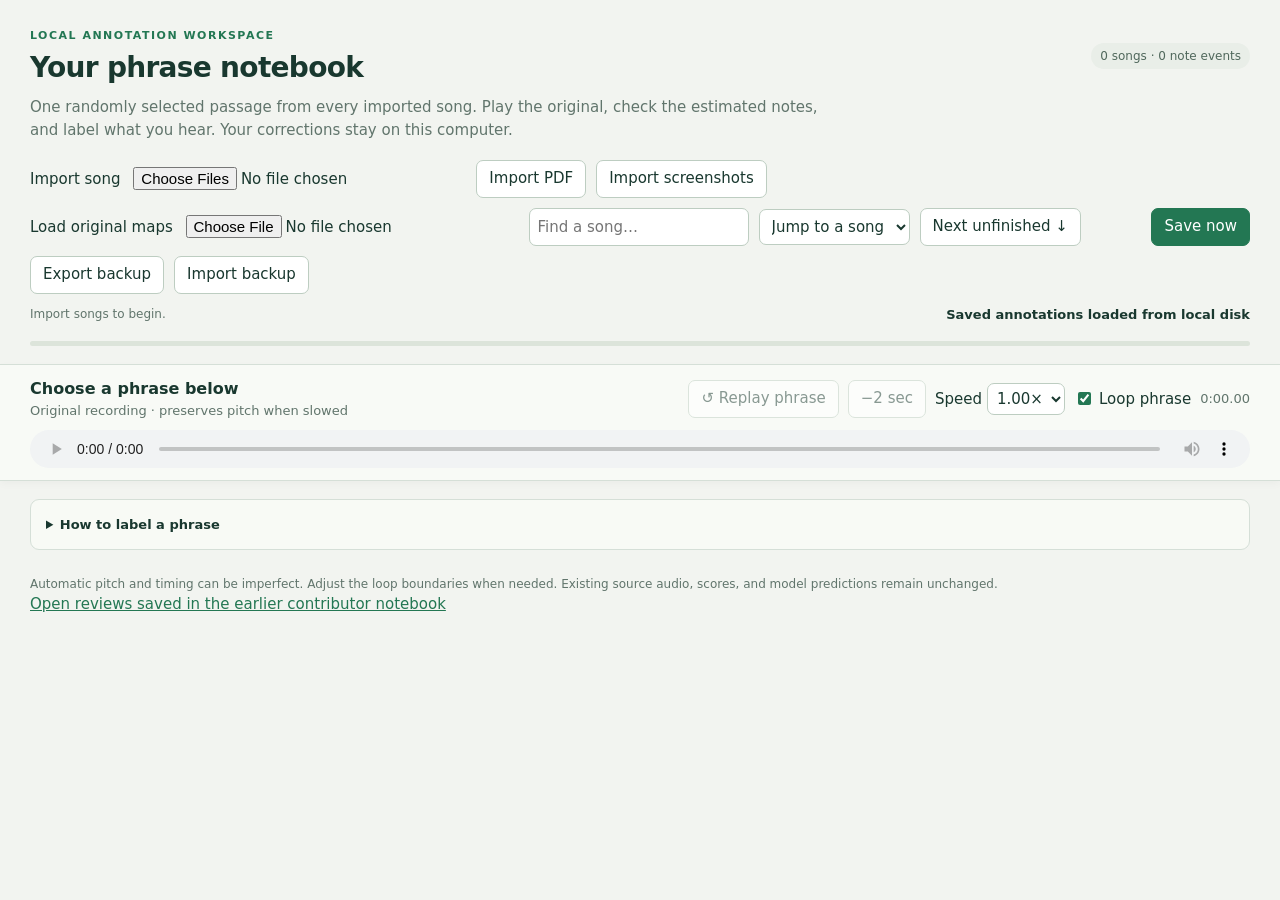
<file: index.html>
<!doctype html>
<html lang="en">
<head>
<meta charset="utf-8"><meta name="viewport" content="width=device-width, initial-scale=1">
<title>Phrase notebook · music annotation</title>
<style>
:root{color-scheme:light;--bg:#f2f4f0;--paper:#fff;--ink:#19382f;--muted:#61756c;--line:#d5dfd7;--green:#237753;--pale:#e5f0e7;--amber:#97610c;--soft:#fff3dc;--danger:#a33131;--shadow:0 6px 25px #18382b0b}
*{box-sizing:border-box}html{scroll-behavior:smooth;scroll-padding-top:230px}body{margin:0;background:var(--bg);color:var(--ink);font:15px/1.5 system-ui,-apple-system,"Segoe UI",sans-serif}button,input,select,textarea{font:inherit}button,select,input[type=number],input[type=search],input[type=text],textarea{border:1px solid #bdcdc1;border-radius:7px;background:white;color:var(--ink)}button{padding:8px 12px;cursor:pointer;line-height:1.3}button:hover{border-color:var(--green);background:#f0f6ef}button:focus-visible,a:focus-visible,input:focus-visible,select:focus-visible,textarea:focus-visible{outline:3px solid #8ab99b;outline-offset:2px}button:disabled{opacity:.5;cursor:default}button.primary{background:var(--green);color:white;border-color:var(--green)}button.primary:hover{background:#1b6445}input,select{padding:7px 8px}input[type=checkbox]{accent-color:var(--green)}textarea{padding:9px;resize:vertical}a{color:var(--green)}h1,h2,h3,p{margin:0}h1{font-size:28px;letter-spacing:-.7px;line-height:1.2}h2{font-size:22px;letter-spacing:-.4px}h3{font-size:15px}.muted{color:var(--muted)}.small{font-size:12px}.row{display:flex;align-items:center;flex-wrap:wrap;gap:9px}.between{justify-content:space-between}.grow{flex:1}.pill{display:inline-flex;align-items:center;border-radius:99px;background:#e9eee8;color:#50685c;font-size:12px;padding:4px 9px;white-space:nowrap}.pill.warn{background:var(--soft);color:var(--amber)}.pill.good{background:#dcefdc;color:#2d663d}.top{max-width:1480px;margin:auto;padding:28px 30px 18px}.eyebrow{letter-spacing:1.5px;text-transform:uppercase;font-size:11px;font-weight:700;color:var(--green);margin-bottom:6px}.intro{max-width:800px;margin-top:12px}.toolbar{margin-top:19px;gap:10px}.toolbar input{min-width:220px}.toolbar select{max-width:310px}.save-status{font-weight:600;font-size:13px}.save-status.error{color:var(--danger)}.save-status.pending{color:var(--amber)}.progress-track{height:5px;background:#dce4da;border-radius:4px;margin-top:17px;overflow:hidden}.progress-track span{display:block;background:var(--green);height:100%;transition:width .2s;width:0}.player-shell{position:sticky;top:0;z-index:20;background:#f8faf6f5;backdrop-filter:blur(12px);border-top:1px solid var(--line);border-bottom:1px solid var(--line);box-shadow:0 3px 8px #00000008}.player{max-width:1480px;margin:auto;padding:12px 30px}.player audio{display:block;width:100%;height:38px;margin-top:9px}.player-title{font-weight:700;font-size:16px}.time-display{font-variant-numeric:tabular-nums;font-size:13px;color:var(--muted)}.speed-label,.loop-label{display:flex;gap:5px;align-items:center}.player select{padding:5px}.notice{max-width:1420px;margin:14px auto 0;padding:13px 17px;border:1px solid #d3ad5c;background:#fff3da;border-radius:9px;color:#664a18}.notice[hidden]{display:none}main{max-width:1480px;margin:auto;padding:18px 30px 80px}.clip{background:white;border:1px solid var(--line);border-radius:14px;margin:0 0 24px;box-shadow:var(--shadow);overflow:hidden;scroll-margin-top:185px}.clip-header{padding:20px 24px 16px;border-bottom:1px solid var(--line)}.clip-order{font-size:12px;text-transform:uppercase;letter-spacing:1px;color:var(--muted);margin-bottom:3px}.clip-title-line{display:flex;gap:15px;align-items:center;justify-content:space-between}.clip-info{margin-top:9px;max-width:1100px;font-size:13px;color:var(--muted)}.clip-controls{margin-top:14px}.boundary{display:flex;align-items:center;gap:5px;color:var(--muted);font-size:12px}.boundary input{width:86px;padding:5px;font-variant-numeric:tabular-nums}.boundary button{padding:5px 8px}.clip-body{padding:18px 24px 22px}.lyrics{background:#f5f7f2;border:1px solid #e2e7dd;border-radius:8px;padding:12px 15px;margin-bottom:15px}.lyrics summary{cursor:pointer;font-weight:600}.lyric-line{padding-top:9px;max-width:1100px}.lyric-line button{font-size:11px;padding:3px 6px;margin-right:6px}.score-wrap{background:#fff;overflow-x:auto;border:1px solid #e1e7df;border-radius:8px;margin-bottom:12px}.score{position:relative;width:100%;min-width:650px}.score>img{display:block;width:100%;height:auto}.score .head-hit{position:absolute;transform:translate(-50%,-50%);padding:0;background:transparent;border:2px solid transparent;border-radius:5px;min-width:13px;min-height:15px;width:1.5%;height:8%;max-height:35px}.score .head-hit:hover,.score .head-hit.selected{border-color:#377d62;background:#2f9d5c25}.score .head-hit.playing{background:#49bd4c45;border-color:#38923d}.score-label{position:absolute;transform:translate(-50%,-50%);font-size:clamp(10px,1vw,13px);padding:2px 5px;line-height:1.2;border:1px solid #d1dcd3;border-radius:4px;max-width:105px;white-space:nowrap;overflow:hidden;text-overflow:ellipsis;color:#527160;background:#f1f6ee;min-width:18px;min-height:18px}.score-label.edited{color:#1b6445;border-color:#91b8a0;background:#e9f5e9}.score-label.uncertain{color:#8a5a12;background:#fff2d9;border-color:#dfc38a}.score-label.selected{outline:2px solid #367959;outline-offset:1px}.score-label.playing{background:#b5e7b4;border-color:#318333}.reference-note{font-size:12px;color:var(--muted);margin-bottom:12px}.table-wrap{overflow:auto;max-height:440px;border:1px solid var(--line);border-radius:9px;scrollbar-gutter:stable}table{border-collapse:separate;border-spacing:0;width:100%;min-width:1010px;font-size:13px}thead{position:sticky;top:0;z-index:2;background:#f2f6ee}th{font-weight:600;color:#506757;text-align:left;padding:10px 8px;border-bottom:1px solid var(--line);white-space:nowrap}td{padding:7px 7px;border-bottom:1px solid #e7ece5;vertical-align:top}tr:last-child td{border-bottom:0}tr.selected td{background:#eef6e9}tr.playing td{box-shadow:inset 0 2px #b8dfb9,inset 0 -2px #b8dfb9}td input,td select{width:100%;min-width:65px;padding:6px;font-size:13px}td input.syllable{min-width:145px}td input.pitch{min-width:75px;width:90px}td select.relation{min-width:160px}td select.status{min-width:118px}.note-number{padding:5px 8px;background:#edf3e9;border-color:#d2dfce;font-variant-numeric:tabular-nums}.reference-pitch{font-weight:650;font-size:14px}.reference-time{font-size:11px;color:var(--muted);white-space:nowrap}.suggestion{font-size:11px;color:#7a735f;max-width:170px;margin-top:4px;line-height:1.3}.suggestion button{font-size:10px;padding:2px 4px;border:0;color:#7e642f;background:#fbf5e8;margin-left:3px}.row-comment{min-width:110px;font-size:12px}td.comment-cell input{min-width:130px}.card-footer{margin-top:15px;display:flex;align-items:center;justify-content:space-between;gap:12px;flex-wrap:wrap}.reviewed-label{display:flex;align-items:center;gap:7px;font-size:14px}.clip-comment{width:100%;margin-top:12px;min-height:45px;font-size:13px}.empty{padding:60px 20px;text-align:center;color:var(--muted)}.loading{padding:40px;text-align:center}.added-note{margin:12px 0;border:1px dashed #bad0bd;border-radius:8px;padding:12px;background:#f6f9f2}.added-note .row{align-items:flex-end}.added-note label{display:flex;flex-direction:column;font-size:12px;gap:4px}.added-note input[type=number]{width:90px}.added-note input[type=text]{width:150px}.added-note select{max-width:170px}.delete-added{color:var(--danger)}.help{padding:15px;border:1px solid var(--line);border-radius:9px;background:#f8faf5;margin-bottom:18px;font-size:13px}.help summary{cursor:pointer;font-weight:600}.help p{margin-top:8px;max-width:1050px}.save-mark{color:var(--green)}.nowrap{white-space:nowrap}[hidden]{display:none!important}footer{margin-top:25px;font-size:12px;color:var(--muted)}
@media(max-width:760px){.top{padding:22px 15px 15px}.player{padding:10px 15px}main{padding:15px 12px 70px}.clip-header,.clip-body{padding:15px}.clip-title-line{align-items:flex-start}h1{font-size:24px}h2{font-size:20px}.toolbar{align-items:stretch}.toolbar input{min-width:160px;width:100%}.toolbar select{max-width:none;width:100%}.player-title{font-size:14px}.clip-controls{gap:7px}.boundary{flex-wrap:wrap}.notice{margin:10px 12px}.score-label{font-size:10px}.clip{scroll-margin-top:210px}}
.overview .clip-header{background:#edf3ef;border-left:5px solid #698a76}.overview .row,.overview details{margin-top:1rem}.overview details img{display:block;width:100%;height:auto}.overview summary{cursor:pointer}</style>
</head>
<body>


<header class="top">
 <div class="row between"><div><div class="eyebrow">Local annotation workspace</div><h1>Your phrase notebook</h1></div><span class="pill" id="overallCount">Loading songs…</span></div>
 <p class="intro muted">One randomly selected passage from every imported song. Play the original, check the estimated notes, and label what you hear. Your corrections stay on this computer.</p>
 <div class="row toolbar"><label class="primary">Import song <input type="file" id="songs" multiple accept="audio/*"></label><button type="button" data-picker="score">Import PDF</button><button type="button" data-picker="images">Import screenshots</button><input type="file" hidden id="scoreFirst" multiple accept=".pdf,.musicxml,.xml,.png,.jpg,.jpeg,.webp" title="Choose a score or select screenshot pages together in filename order"><label>Load original maps <input type="file" id="mapFile" accept=".json"></label><label id="pairSongLabel" hidden>Import matching song <input type="file" id="pairSong" accept="audio/*"></label><input id="search" type="search" aria-label="Find a song" placeholder="Find a song…"><select id="jump" aria-label="Jump to a song"><option value="">Jump to a song</option></select><button id="next">Next unfinished ↓</button><span class="grow"></span><button id="save" class="primary">Save now</button><button id="export">Export backup</button><button id="import">Import backup</button><input id="importFile" type="file" accept="application/json,.json" hidden></div>
 <div class="row between" style="margin-top:11px"><span id="progressText" class="muted small">Preparing your workspace…</span><span id="saveStatus" class="save-status" role="status" aria-live="polite">Connecting to local storage…</span></div>
 <div class="progress-track" aria-hidden="true"><span id="progressBar"></span></div>
</header>
<section class="player-shell" aria-label="Shared audio player"><div class="player">
 <div class="row"><div class="grow"><div id="playerTitle" class="player-title">Choose a phrase below</div><div id="playerRange" class="time-display">Original recording · preserves pitch when slowed</div></div><button id="replay" disabled>↺ Replay phrase</button><button id="back" disabled>−2 sec</button><label class="speed-label">Speed <select id="speed" aria-label="Playback speed"><option value="0.5">0.50×</option><option value="0.65">0.65×</option><option value="0.75">0.75×</option><option value="0.85">0.85×</option><option value="1" selected>1.00×</option></select></label><label class="loop-label"><input type="checkbox" id="loop" checked> Loop phrase</label><span id="clock" class="time-display">0:00.00</span></div>
 <audio id="audio" controls preload="metadata"></audio>
</div></section>
<div id="recovery" class="notice" hidden><p id="recoveryText"></p><div class="row" style="margin-top:8px"><button id="restoreBackup">Restore browser backup</button><button id="keepDisk">Keep saved disk copy</button><button id="exportRecovery">Export browser backup first</button></div></div>
<div id="conflict" class="notice" hidden><p>Another window saved newer work. Autosave is paused to avoid overwriting it. Export your current work before reloading the saved copy.</p><div class="row" style="margin-top:8px"><button id="exportConflict">Export my current work</button><button id="reloadDisk">Reload saved copy</button></div></div>
<div id="message" class="notice" role="alert" hidden></div>
<main><details class="help"><summary>How to label a phrase</summary><p>Click a numbered marker above the staff to select its note. Enter the syllable you hear, then choose whether it starts a new syllable, repeats the pitch, continues the same note, or moves to a new pitch on the same syllable. Keep a repeated label on each note of a run. A tie across a barline is one continuing note.</p><p>Automatic suggestions are shown separately and are never marked correct for you. Use “Uncertain” when needed. The written pitch belongs to the supplied score; you can record a different sung pitch without changing that score. Add a missing sung note if the reference omits it. Mark a phrase reviewed when you have finished listening and checking it.</p><p>Edits are saved automatically to local disk while the server is running, with a browser recovery copy and downloadable backups. Annotations are not automatically used for training.</p></details><div id="clips" class="loading">Loading phrases and your saved annotations…</div><footer>Automatic pitch and timing can be imperfect. Adjust the loop boundaries when needed. Existing source audio, scores, and model predictions remain unchanged.</footer><p><a href="legacy.html">Open reviews saved in the earlier contributor notebook</a></p></main>
<script src="vendor/abcjs-basic-min.js"></script><script>
'use strict';
const $=id=>document.getElementById(id),audio=$('audio'),esc=v=>String(v??'').replace(/[&<>"']/g,c=>({'&':'&amp;','<':'&lt;','>':'&gt;','"':'&quot;',"'":'&#39;'}[c]));
const KEY='musicsheet-contributor-notebook-v2',RELATIONS=[['unknown','Uncertain relationship'],['syllabic_attack','New attack (default)'],['repeat','Same pitch, new attack'],['melisma_transition','Same syllable, new pitch'],['continuation','Continue same note'],['instrumental','Non-vocal / instrumental']],STATUSES=[['unreviewed','Not reviewed'],['confirmed','Confirmed by me'],['uncertain','Uncertain'],['omit','Omit from vocal line']];
let manifest,clips=[],clipMap=new Map(),noteMap=new Map(),state={records:{},clips:{},settings:{}},revision=0,dirty=false,changeSeq=0,saving=false,saveTimer=null,conflicted=false,recovering=false,recoveryCopy=null,active=null,selected=null,loadToken=0,lastActiveSignature='',lastBackupWarning=false;
const stamp=n=>{n=Math.max(0,Number(n)||0);return `${Math.floor(n/60)}:${(n%60).toFixed(2).padStart(5,'0')}`};
const opts=(values,current)=>values.map(([value,label])=>`<option value="${esc(value)}" ${value===current?'selected':''}>${esc(label)}</option>`).join('');
function announce(text,error=false){$('message').textContent=text;$('message').hidden=!text;if(error)$('message').scrollIntoView({block:'nearest'})}
function status(text,kind=''){$('saveStatus').textContent=text;$('saveStatus').className='save-status '+kind}
function validData(d){return d&&typeof d==='object'&&!Array.isArray(d)&&d.records&&typeof d.records==='object'&&!Array.isArray(d.records)&&d.clips&&typeof d.clips==='object'&&!Array.isArray(d.clips)&&(!d.settings||(typeof d.settings==='object'&&!Array.isArray(d.settings)))}
function copy(v){return JSON.parse(JSON.stringify(v))}
function withRelationDefault(r={}){return r.relation?r:{...r,relation:'syllabic_attack',relation_source:'annotation_default'}}
function record(id){return withRelationDefault(state.records[id])}
function clipState(id){return state.clips[id]||{}}
function bounds(clip){const s=clipState(clip.id);return {start:Number.isFinite(+s.start_s)?+s.start_s:clip.start_s,end:Number.isFinite(+s.end_s)?+s.end_s:clip.end_s}}
function backup(){if(recovering)return false;try{localStorage.setItem(KEY,JSON.stringify({schema_version:1,manifest_version:manifest?.version,revision,dirty,updated_at:new Date().toISOString(),data:state}));return true}catch(e){if(!lastBackupWarning){announce('Browser recovery storage is unavailable. Disk saving still works while the local server is connected. Export a backup before closing.');lastBackupWarning=true}return false}}
function changed(){dirty=true;changeSeq++;backup();status(conflicted?'Save conflict — export or reload':recovering?'Choose which saved copy to use':'Unsaved changes · browser recovery updated','pending');clearTimeout(saveTimer);if(!conflicted&&!recovering)saveTimer=setTimeout(save,650);updateProgress()}
async function save(){clearTimeout(saveTimer);if(!dirty){if(!saving&&!conflicted&&!recovering)status('Saved to local disk');return}if(saving||conflicted||recovering)return;saving=true;const seq=changeSeq;status('Saving to local disk…','pending');try{const res=await writeReview(revision,copy(state));const payload=res;if(res.status===409){conflicted=true;$('conflict').hidden=false;status('Save conflict · autosave paused','error');return}if(!res.ok)throw Error(payload.error||`Save failed (${res.status})`);if(!Number.isInteger(payload.revision))throw Error('Save response did not include a revision');revision=payload.revision;if(seq===changeSeq)dirty=false;backup();status(dirty?'Newer edits waiting to save…':'Saved to local disk · '+new Date().toLocaleTimeString([], {hour:'2-digit',minute:'2-digit'}),dirty?'pending':'')}catch(e){status('Not saved to disk · browser backup only','error');announce('Local disk save failed: '+e.message+'. Keep this tab open or export a backup. “Save now” retries.')}finally{saving=false;if(dirty&&!conflicted&&!recovering&&seq!==changeSeq)saveTimer=setTimeout(save,100)}}
function metadata(clip,n){return {clip_id:clip.id,song_id:clip.song_id,note_id:n.id,reference_pitch:n.pitch,reference_midi:n.midi,reference_measure:n.measure,source_start_s:n.start_s,source_end_s:n.end_s,source_hashes:clip.source_hashes||{}}}
function editNote(clip,id,field,value){const n=noteMap.get(id)?.note;if(!n)return;state.records[id]={...metadata(clip,n),...record(id),[field]:value,...(field==='relation'?{relation_source:'user_explicit'}:{}),updated_at:new Date().toISOString()};changed();updateMarkers(id)}
function editClip(id,field,value){state.clips[id]={...clipState(id),[field]:value,updated_at:new Date().toISOString()};changed()}
function noteRow(clip,n){const r=record(n.id),suggest=n.suggested_label&&n.suggested_label!=='?'?n.suggested_label:'';return `<tr data-note-row="${esc(n.id)}"><td><button class="note-number" data-select="${esc(n.id)}" aria-label="Select note ${esc(n.index)}">${esc(n.index)}</button>${canSeparatePair(clip,n)?`<button data-separate="${esc(n.id)}">Separate heads</button>`:''}${clip.pdfReference && /:[0-9a-f]{8}-[0-9a-f-]{27}$/i.test(n.id)?'<button data-remove-pin="'+esc(n.id)+'">Remove marker</button>':''}</td><td><div class="reference-pitch">${esc(n.pitch||'Unknown')}</div><div class="reference-time">${stamp(n.start_s)}</div></td><td><input class="syllable" type="text" data-field="syllable" data-note="${esc(n.id)}" value="${esc(r.syllable||'')}" placeholder="What you hear" aria-label="Syllable for note ${n.index}"><div class="suggestion">${suggest?`Suggestion: ${esc(suggest)} <button data-use="${esc(n.id)}">Use</button>`:'No automatic suggestion'}</div></td><td><input class="pitch" type="text" data-field="sung_pitch" data-note="${esc(n.id)}" value="${esc(r.sung_pitch||'')}" placeholder="e.g. B♭3" aria-label="Sung pitch override for note ${n.index}"></td><td><select class="relation" data-field="relation" data-note="${esc(n.id)}" aria-label="Relationship for note ${n.index}">${opts(RELATIONS,r.relation||'syllabic_attack')}</select></td><td><select class="status" data-field="status" data-note="${esc(n.id)}" aria-label="Review status for note ${n.index}">${opts(STATUSES,r.status||'unreviewed')}</select></td><td class="comment-cell"><input type="text" data-field="comment" data-note="${esc(n.id)}" value="${esc(r.comment||'')}" placeholder="Optional note" aria-label="Comment for note ${n.index}"></td></tr>`}
function addedHTML(clip){const list=Object.entries(state.records).filter(([id,r])=>r.clip_id===clip.id&&r.added);return list.map(([id,r])=>`<div class="added-note" data-added="${esc(id)}"><div class="row"><span class="pill">Added sung note</span><label>Start (seconds)<input type="number" min="0" step="0.01" data-added-field="start_s" data-id="${esc(id)}" value="${esc(r.start_s??'')}"></label><label>End (seconds)<input type="number" min="0" step="0.01" data-added-field="end_s" data-id="${esc(id)}" value="${esc(r.end_s??'')}"></label><label>Pitch<input type="text" data-added-field="sung_pitch" data-id="${esc(id)}" value="${esc(r.sung_pitch||'')}" placeholder="e.g. F4"></label><label>Syllable<input type="text" data-added-field="syllable" data-id="${esc(id)}" value="${esc(r.syllable||'')}" placeholder="What you hear"></label><label>Relationship<select data-added-field="relation" data-id="${esc(id)}">${opts(RELATIONS,r.relation||'syllabic_attack')}</select></label><label>Status<select data-added-field="status" data-id="${esc(id)}">${opts(STATUSES,r.status||'uncertain')}</select></label><button data-hear-added="${esc(id)}">Hear</button><button class="delete-added" data-delete-added="${esc(id)}" aria-label="Remove added note">Remove</button></div></div>`).join('')}
function imageHTML(image){const width=image.width||1200,height=image.height||400;const labeled=new Set();return `<div class="score-wrap"><div class="score"><img loading="lazy" src="${esc(image.url)}" width="${width}" height="${height}" alt="Estimated melody">${(image.notes||[]).map(n=>{const r=record(n.id),text=r.syllable||String(n.number ?? ((noteMap.get(n.id)?.note.index)||'?'));const x=n.label_x??n.x,y=n.label_y??Math.max(12,n.y-30);const first=!labeled.has(n.id);labeled.add(n.id);return `${first?`<button class="score-label ${r.syllable?'edited':''} ${r.status==='uncertain'?'uncertain':''}" data-select="${esc(n.id)}" data-marker="${esc(n.id)}" style="left:${x/width*100}%;top:${y/height*100}%" title="${esc(text)}" aria-label="Label for note ${esc(n.number??'')}: ${esc(text)}">${esc(text)}</button>`:''}<button class="head-hit" data-select="${esc(n.id)}" data-head="${esc(n.id)}" style="left:${n.x/width*100}%;top:${n.y/height*100}%" aria-label="Select original note ${esc(n.number??'')}"></button>`}).join('')}</div></div>`}
function isOverview(c){
  return c.kind==='overview' || (!c.notes.length && (c.id===c.song_id || (c.pdfReference&&!c.fullScorePages)));
}
function overviewHTML(c,i){
  const pages=c.fullScorePages||c.images||[], hasScore=!!c.source_hashes?.score_sha256;
  return `<article class="clip overview" id="clip-${i}" data-clip="${esc(c.id)}"><div class="clip-header">
    <div class="clip-order">Song overview</div><h2>${esc(c.title)}</h2>
    ${hasScore?`<button class="primary" data-more="${esc(c.id)}">Pick a random passage</button>`:'<p>Import the matching score to pick a passage.</p>'}
    <div class="row"><button data-picker="score">Import PDF</button><button data-picker="images">Import screenshots</button><input hidden type="file" multiple data-sheet="${esc(c.id)}"><label>Score starts in recording (s) <input data-offset type="number" value="${esc(c.scoreOffset||0)}" step="0.1"></label></div>
    ${hasScore?`<details><summary>View full score</summary>${pages.map(page=>`<img alt="Full score" src="${esc(page.url)}" loading="lazy" width="${page.width}" height="${page.height}">`).join('')}</details>`:''}
  </div></article>`;
}
function clipHTML(c,i){if(isOverview(c))return overviewHTML(c,i);const passages=clips.filter(p=>!isOverview(p));const b=bounds(c),saved=clipState(c.id);return `<article class="clip" id="clip-${i}" data-clip="${esc(c.id)}"><div class="clip-header"><div class="clip-order">Phrase ${passages.indexOf(c)+1} of ${passages.length}</div><div class="clip-title-line"><h2>${esc(c.title)}</h2><span class="pill clip-progress" data-progress="${esc(c.id)}"></span></div><p class="clip-info">${esc(c.selection_note||'Randomly selected musical passage.')} <span class="nowrap">${stamp(c.start_s)}–${stamp(c.end_s)}</span></p><p class="clip-info"><b>${esc(c.score_role||'Reference score')}</b>${c.alignment_note?' · '+esc(c.alignment_note):''}</p><div class="row clip-controls"><button class="primary" data-play="${esc(c.id)}">▶ Play phrase</button><button data-context="${esc(c.id)}">Hear with context</button>${c.source_hashes?.score_sha256?'<a href="'+esc(originalAnnotatorURL(c.song_id,c.source_hashes.score_sha256))+'" target="_blank" rel="noopener">Open local original annotator</a>':''}${c.pdfReference&&c.fullScorePages&&!c.originalKeys?'<button data-recheck="'+esc(c.id)+'">Check for missing half notes</button>':''}${tieRepairButtons(c)}<button data-more="${esc(c.id)}">Pick a random passage</button><button data-delete-song="${esc(c.id)}">Delete phrase</button><span class="grow"></span><label class="boundary">Loop start <input type="number" min="0" step="0.1" value="${b.start.toFixed(2)}" data-boundary="start_s" data-clip-id="${esc(c.id)}" aria-label="Loop start for ${esc(c.title)}"></label><label class="boundary">End <input type="number" min="0" step="0.1" value="${b.end.toFixed(2)}" data-boundary="end_s" data-clip-id="${esc(c.id)}" aria-label="Loop end for ${esc(c.title)}"></label><button data-reset-bounds="${esc(c.id)}" class="small">Reset loop</button></div></div><div class="clip-body"><div class="row"><button type="button" data-picker="score">Import PDF</button><button type="button" data-picker="images">Import screenshots</button><input type="file" hidden data-sheet="${esc(c.id)}" multiple accept=".pdf,.musicxml,.xml,.png,.jpg,.jpeg,.webp" title="Choose a score or select screenshot pages together in filename order"><label>Score starts in recording (s) <input type="number" data-offset step="0.1" value="0" style="width:6em"></label></div>${c.lyrics?.length?`<details class="lyrics"><summary>Extracted lyrics for this passage <span class="small muted">· automatic draft</span></summary>${c.lyrics.map(l=>`<div class="lyric-line"><button data-seek="${l.start_s}" data-song="${esc(c.id)}">${stamp(l.start_s)}</button>${esc(l.text)}${l.chunks?`<div class="small muted">${esc(l.chunks)}</div>`:''}</div>`).join('')}</details>`:'<p class="reference-note">No extracted lyric draft is available for this passage. Enter what you hear directly.</p>'}<p class="reference-note">Click a numbered label to select its note below. Check each estimated pitch against the recording. Relationships default to new attack; change repeats, runs, and continuations as needed. Tied printed heads can share a number.</p>${c.pdfReference?'<p>Click a numbered note to label it. To add a missing marker, pause at its attack. <label><input type="checkbox" data-place-pin> Place a missing marker</label></p>':''}${c.phraseImages&&!c.pdfReference?'<p>Estimated notes for this audio phrase</p>'+ (c.phraseImages.map(imageHTML).join('')||'<p>No stable pitches detected. Add a missing sung note below.</p>'):''}${c.phraseImages&&!c.pdfReference?'':c.images?.length?c.images.map((image,i)=>'<div data-score-page="'+i+'">'+imageHTML(image)+'</div>').join(''):'<p class="notice">Import the matching reference score above to annotate its written melody.</p>'}<div class="row between" style="margin:15px 0 8px"><h3>Note → syllable annotations</h3><span class="small muted">Auto-saves as you edit</span></div><details data-bulk><summary>Paste lyrics in note order</summary><p>Korean splits by syllable block; English splits by word. Use | between labels to set the groups yourself.</p><textarea data-lyrics-paste rows="3" aria-label="Lyrics to assign"></textarea><label><input type="checkbox" data-echoes> Include parenthesized lyrics</label><p data-preview aria-live="polite"></p><button data-assign disabled>Fill empty labels</button></details><div class="table-wrap"><table><thead><tr><th>#</th><th>Written note / source time</th><th>Your syllable</th><th>Sung pitch, if different</th><th>Relationship</th><th>Your review</th><th>Comment</th></tr></thead><tbody>${c.notes.filter(n=>!c.pdfReference||c.images.some(image=>image.notes.some(pin=>pin.id===n.id))).map(n=>noteRow(c,n)).join('')}</tbody></table></div><div data-added-list="${esc(c.id)}">${addedHTML(c)}</div><div class="card-footer"><button data-add="${esc(c.id)}">+ Add a missing sung note</button><label class="reviewed-label"><input type="checkbox" data-reviewed="${esc(c.id)}" ${saved.reviewed?'checked':''}> I have finished reviewing this phrase</label></div><textarea class="clip-comment" rows="2" data-clip-comment="${esc(c.id)}" placeholder="Anything about this phrase: missing words, an ad-lib, a timing issue, or something uncertain…" aria-label="Comments for ${esc(c.title)}">${esc(saved.comment||'')}</textarea></div></article>`}
function render(){lastActiveSignature='';noteMap=new Map();clips.forEach(c=>c.notes.forEach(n=>noteMap.set(n.id,{clip:c,note:n})));$('clips').className='';$('clips').innerHTML=clips.map(clipHTML).join('');$('jump').innerHTML='<option value="">Jump to a song</option>'+clips.map((c,i)=>`<option value="${i}">${isOverview(c)?"Overview":"Passage"} · ${esc(c.title)}</option>`).join('');updateProgress();filter();highlight()}
function updateProgress(){const passages=clips.filter(c=>!isOverview(c));const done=passages.filter(c=>clipState(c.id).reviewed).length;const total=passages.reduce((a,c)=>a+c.notes.length,0);const marked=passages.reduce((a,c)=>a+c.notes.filter(n=>['confirmed','uncertain','omit'].includes(record(n.id).status)).length,0);$('overallCount').textContent=`${new Set(clips.map(c=>c.song_id)).size} songs · ${total} note events`;$('progressText').textContent=`${done} / ${passages.length} phrases reviewed · ${marked} / ${total} notes assessed`;$('progressBar').style.width=(100*done/Math.max(1,passages.length))+'%';document.querySelectorAll('[data-progress]').forEach(e=>{const c=clipMap.get(e.dataset.progress),n=c.notes.filter(n=>['confirmed','uncertain','omit'].includes(record(n.id).status)).length,complete=clipState(c.id).reviewed;e.textContent=complete?'✓ Phrase reviewed':`${n} / ${c.notes.length} notes assessed`;e.classList.toggle('good',!!complete)})}
function updateMarkers(id){const r=record(id);document.querySelectorAll('[data-marker]').forEach(e=>{if(e.dataset.marker!==id)return;const n=noteMap.get(id)?.note;e.textContent=r.syllable||String(n?.index??'?');e.title=(r.syllable||'Unlabeled')+' · '+(r.status||'unreviewed');e.classList.toggle('edited',!!r.syllable);e.classList.toggle('uncertain',r.status==='uncertain')})}
function filter(){const q=$('search').value.toLowerCase().trim();document.querySelectorAll('[data-clip]').forEach(e=>{const c=clipMap.get(e.dataset.clip);e.hidden=!!q&&!c.title.toLowerCase().includes(q)})}
function scrollToClip(c){const i=clips.indexOf(c);$('search').value='';filter();$('jump').value=String(i);$('clip-'+i)?.scrollIntoView({behavior:'smooth',block:'start'})}
function speed(){audio.playbackRate=+$('speed').value;audio.preservesPitch=true;if('mozPreservesPitch'in audio)audio.mozPreservesPitch=true;if('webkitPreservesPitch'in audio)audio.webkitPreservesPitch=true}
function showPlayer(){if(!active)return;const b=bounds(active);$('playerTitle').textContent=active.title;$('playerRange').textContent=`Loop ${stamp(b.start)}–${stamp(b.end)} · original recording`;$('replay').disabled=false;$('back').disabled=false}
async function playClip(c,time=null,play=true,context=false){const token=++loadToken,wasSame=active?.id===c.id;active=c;showPlayer();const b=bounds(c),target=Math.max(0,time??b.start);if(context){$('loop').checked=false;state.settings.loop=false;changed()}if(!wasSame||!audio.getAttribute('src')){audio.pause();audio.src=c.audio_url;await new Promise((resolve,reject)=>{const ready=()=>{cleanup();resolve()},fail=()=>{cleanup();reject(Error('Audio could not load. Check that the local server is running.'))},cleanup=()=>{audio.removeEventListener('loadedmetadata',ready);audio.removeEventListener('error',fail)};audio.addEventListener('loadedmetadata',ready,{once:true});audio.addEventListener('error',fail,{once:true});audio.load()}).catch(e=>announce(e.message,true))}if(token!==loadToken)return;audio.currentTime=Math.min(target,Number.isFinite(audio.duration)?Math.max(0,audio.duration-.02):target);speed();if(play)try{await audio.play()}catch(e){announce('Press the audio play button to begin playback.')}highlight()}
function selectNote(id){const entry=noteMap.get(id);if(!entry)return;selected=id;const row=[...document.querySelectorAll('[data-note-row]')].find(e=>e.dataset.noteRow===id);document.querySelectorAll('.selected').forEach(e=>e.classList.remove('selected'));row?.classList.add('selected');document.querySelectorAll('[data-select]').forEach(e=>{if(e.dataset.select===id)e.classList.add('selected')});row?.scrollIntoView({block:'nearest',behavior:'smooth'});const input=row?.querySelector('.syllable');input?.focus({preventScroll:true});playClip(entry.clip,Math.max(bounds(entry.clip).start,entry.note.start_s-.25),false)}
// Screenshot alignment gives attacks. Hold the visual cursor to the next
// attack without treating that interval as a measured sung duration.
function highlight(){
  const t=audio.currentTime;
  const ids=new Set();
  if(active){
    const attacksOnly=active.fullScorePages && !active.originalKeys && active.pdfReference;
    active.notes.forEach((n,i)=>{
      const end=attacksOnly || n.end_s===n.start_s
        ? (active.notes[i+1]?.start_s ?? active.end_s)
        : n.end_s;
      if(t>=n.start_s && t<end)ids.add(n.id);
    });
  }
  $('clock').textContent=stamp(t);
  const signature=(active?.id||'')+':'+[...ids].join(',');
  if(signature===lastActiveSignature)return;
  lastActiveSignature=signature;
  document.querySelectorAll('[data-head],[data-marker],[data-note-row]').forEach(e=>{
    e.classList.toggle('playing',ids.has(e.dataset.head||e.dataset.marker||e.dataset.noteRow));
  });
}
let followFrame=0;
function followPlayback(){
  highlight();
  if(!audio.paused && !audio.ended)followFrame=requestAnimationFrame(followPlayback);
}
audio.addEventListener('playing',()=>{cancelAnimationFrame(followFrame);followPlayback()});
audio.addEventListener('pause',()=>{cancelAnimationFrame(followFrame);highlight()});
audio.addEventListener('seeked',highlight);
function addNote(c){const id=c.id+':added:'+crypto.randomUUID();const b=bounds(c),t=active?.id===c.id&&audio.currentTime>=b.start&&audio.currentTime<b.end?audio.currentTime:b.start;state.records[id]={added:true,note_id:id,clip_id:c.id,song_id:c.song_id,start_s:+t.toFixed(2),end_s:+Math.min(b.end,t+.3).toFixed(2),syllable:'',sung_pitch:'',relation:'syllabic_attack',relation_source:'annotation_default',status:'uncertain',source_hashes:c.source_hashes||{},updated_at:new Date().toISOString()};changed();refreshAdded(c);const el=[...document.querySelectorAll('[data-added]')].find(e=>e.dataset.added===id);el?.scrollIntoView({block:'nearest',behavior:'smooth'});el?.querySelector('[data-added-field="syllable"]')?.focus()}
function refreshAdded(c){const el=[...document.querySelectorAll('[data-added-list]')].find(e=>e.dataset.addedList===c.id);if(el)el.innerHTML=addedHTML(c)}
function download(data,name){const blob=new Blob([JSON.stringify(data,null,2)],{type:'application/json'}),url=URL.createObjectURL(blob),a=document.createElement('a');a.href=url;a.download=name;document.body.append(a);a.click();a.remove();setTimeout(()=>URL.revokeObjectURL(url),1000)}
function exported(data=state){const passages=clips.filter(c=>!isOverview(c)),ids=new Set(passages.map(c=>c.id));data={...data,records:Object.fromEntries(Object.entries(data.records).filter(([,r])=>ids.has(r.clip_id))),clips:Object.fromEntries(Object.entries(data.clips).filter(([id])=>ids.has(id)))};return {schema_version:1,exported_at:new Date().toISOString(),dashboard_version:manifest?.version,selection_seed:manifest?.seed,revision,training_authorized:false,clips:passages.map(c=>({id:c.id,song_id:c.song_id,title:c.title,start_s:c.start_s,end_s:c.end_s,source_hashes:c.source_hashes})),data}}
function exportCurrent(){download(exported(),'phrase-annotations-'+new Date().toISOString().slice(0,10)+'.json')}
async function loadDisk(){return (await dbGet('settings','review'))||{revision:0,data:{records:{},clips:{},settings:{}}}}
function lockRecovery(locked){document.querySelectorAll('#clips input,#clips select,#clips textarea,#clips button').forEach(e=>e.disabled=locked);$('speed').disabled=locked;$('loop').disabled=locked;$('import').disabled=locked;$('save').disabled=locked}
function applyState(d){state={records:Object.fromEntries(Object.entries(d.records||{}).map(([id,r])=>[id,withRelationDefault(r)])),clips:d.clips||{},settings:d.settings||{}};$('speed').value=String(state.settings.speed||1);if(!$('speed').value)$('speed').value='1';$('loop').checked=state.settings.loop!==false;speed();render()}
document.addEventListener('click',e=>{const b=e.target.closest('button');if(!b)return;if(b.dataset.play)playClip(clipMap.get(b.dataset.play));if(b.dataset.context){const c=clipMap.get(b.dataset.context);playClip(c,Math.max(0,bounds(c).start-2),true,true)}if(b.dataset.select)selectNote(b.dataset.select);if(b.dataset.use){const entry=noteMap.get(b.dataset.use);editNote(entry.clip,entry.note.id,'syllable',entry.note.suggested_label);const row=[...document.querySelectorAll('[data-note-row]')].find(x=>x.dataset.noteRow===entry.note.id);if(row)row.querySelector('.syllable').value=entry.note.suggested_label}if(b.dataset.add)addNote(clipMap.get(b.dataset.add));if(b.dataset.deleteAdded){const r=state.records[b.dataset.deleteAdded];delete state.records[b.dataset.deleteAdded];changed();refreshAdded(clipMap.get(r.clip_id))}if(b.dataset.hearAdded){const r=state.records[b.dataset.hearAdded];playClip(clipMap.get(r.clip_id),Math.max(0,r.start_s-.3))}if(b.dataset.seek)playClip(clipMap.get(b.dataset.song),+b.dataset.seek);if(b.dataset.resetBounds){const c=clipMap.get(b.dataset.resetBounds);state.clips[c.id]={...clipState(c.id),start_s:c.start_s,end_s:c.end_s};changed();document.querySelectorAll('[data-boundary]').forEach(x=>{if(x.dataset.clipId===c.id)x.value=(x.dataset.boundary==='start_s'?c.start_s:c.end_s).toFixed(2)});showPlayer()}});
document.addEventListener('input',e=>{const el=e.target;if(el.dataset.note&&el.dataset.field){const entry=noteMap.get(el.dataset.note);editNote(entry.clip,el.dataset.note,el.dataset.field,el.value)}if(el.dataset.clipComment)editClip(el.dataset.clipComment,'comment',el.value);if(el.dataset.addedField){const numeric=['start_s','end_s'].includes(el.dataset.addedField),value=numeric?Number(el.value):el.value;if(numeric&&(!Number.isFinite(value)||value<0))return;state.records[el.dataset.id]={...record(el.dataset.id),[el.dataset.addedField]:value,...(el.dataset.addedField==='relation'?{relation_source:'user_explicit'}:{}),updated_at:new Date().toISOString()};changed()}});
document.addEventListener('change',e=>{const el=e.target;if(el.dataset.reviewed)editClip(el.dataset.reviewed,'reviewed',el.checked);if(el.dataset.boundary){const c=clipMap.get(el.dataset.clipId),b=bounds(c),value=Number(el.value),start=el.dataset.boundary==='start_s'?value:b.start,end=el.dataset.boundary==='end_s'?value:b.end;if(!Number.isFinite(value)||start<0||end<=start+.05){announce('Loop end must be after its start, and both values must be positive.');el.value=(el.dataset.boundary==='start_s'?b.start:b.end).toFixed(2);return}editClip(c.id,el.dataset.boundary,value);showPlayer()}});
$('search').oninput=filter;$('jump').onchange=()=>{if($('jump').value!=='')scrollToClip(clips[+$('jump').value])};$('next').onclick=()=>{const c=clips.find(c=>!isOverview(c)&&!clipState(c.id).reviewed);if(c)scrollToClip(c);else announce('All phrases are marked reviewed. Your notes are saved separately from training data.')};$('save').onclick=save;$('export').onclick=exportCurrent;$('exportConflict').onclick=exportCurrent;$('import').onclick=()=>$('importFile').click();
$('importFile').onchange=async()=>{const f=$('importFile').files[0];if(!f)return;try{if(f.size>10*1024*1024)throw Error('Backup is too large');const imported=JSON.parse(await f.text()),d=imported.data;if(imported.schema_version!==1||!validData(d))throw Error('This is not a supported annotation backup');const allowed=new Set(clips.filter(c=>!isOverview(c)).map(c=>c.id)),records={},cs={};let skipped=0;for(const [id,r]of Object.entries(d.records)){if(!r||typeof r!=='object'||!allowed.has(r.clip_id)||(!noteMap.has(id)&&!r.added)){skipped++;continue}records[id]=r}for(const [id,r]of Object.entries(d.clips)){if(allowed.has(id)&&r&&typeof r==='object')cs[id]=r}const overlaps=Object.keys(records).filter(id=>state.records[id]);if(overlaps.length&&!confirm(`This backup replaces ${overlaps.length} existing note annotations. Export your current work first if needed. Continue?`))return;state={records:{...state.records,...records},clips:{...state.clips,...cs},settings:state.settings};changed();render();announce(`Imported ${Object.keys(records).length} note annotations.${skipped?' Skipped '+skipped+' entries from another selection.':''}`)}catch(e){announce('Could not import backup: '+e.message,true)}finally{$('importFile').value=''}};
$('speed').onchange=()=>{speed();state.settings.speed=+$('speed').value;changed()};$('loop').onchange=()=>{state.settings.loop=$('loop').checked;changed()};$('replay').onclick=()=>active&&playClip(active);$('back').onclick=()=>{if(active)audio.currentTime=Math.max(0,audio.currentTime-2)};audio.ontimeupdate=()=>{if(active&&$('loop').checked&&!audio.paused){const b=bounds(active);if(audio.currentTime>=b.end){audio.currentTime=b.start}}highlight()};audio.onended=()=>{if(active&&$('loop').checked)playClip(active)};audio.onerror=()=>announce('The recording could not load. Check that the local dashboard server is still running.');
$('restoreBackup').onclick=()=>{if(!recoveryCopy)return;applyState(recoveryCopy.data);recovering=false;$('recovery').hidden=true;lockRecovery(false);changed()};$('keepDisk').onclick=()=>{recovering=false;recoveryCopy=null;$('recovery').hidden=true;lockRecovery(false);dirty=false;backup();status('Saved disk copy loaded')};$('exportRecovery').onclick=()=>{if(recoveryCopy)download(exported(recoveryCopy.data),'phrase-browser-recovery.json')};$('reloadDisk').onclick=async()=>{try{const p=await loadDisk();revision=p.revision;conflicted=false;dirty=false;$('conflict').hidden=true;applyState(p.data);backup();status('Latest disk copy loaded')}catch(e){announce(e.message,true)}};
window.addEventListener('beforeunload',e=>{if(dirty){backup();e.preventDefault();e.returnValue=''}});document.addEventListener('visibilitychange',()=>{if(document.hidden&&dirty){backup();save()}});
async function init(){try{manifest={version:'contributor-v2',clips:await storedClips()};if(!Array.isArray(manifest.clips))throw Error('Dashboard has no clip list');clips=manifest.clips;clipMap=new Map(clips.map(c=>[c.id,c]));let cached;try{cached=JSON.parse(localStorage.getItem(KEY)||'null')}catch(e){}let disk;try{disk=await loadDisk();revision=disk.revision;applyState(disk.data);status('Saved annotations loaded from local disk')}catch(e){if(cached&&validData(cached.data)){applyState(cached.data);revision=Number.isInteger(cached.revision)?cached.revision:0;dirty=true;status('Offline · browser recovery loaded','error');announce('Local annotation storage is not reachable. Your browser recovery copy is loaded; export it before leaving.')}else{applyState({records:{},clips:{},settings:{}});status('Disk storage unavailable','error');announce(e.message+'. Edits will have a browser backup until disk saving reconnects.')}}if(disk&&cached?.dirty&&validData(cached.data)&&JSON.stringify(cached.data)!==JSON.stringify(disk.data)){recoveryCopy=cached;recovering=true;lockRecovery(true);$('recovery').hidden=false;$('recoveryText').textContent='This browser has unsaved work from '+new Date(cached.updated_at).toLocaleString()+'. Choose whether to restore it or keep the saved disk copy. The unsaved backup will not be overwritten until you choose.';status('Unsaved browser backup found','pending')}else if(disk){dirty=false;backup()}updateProgress()}catch(e){$('clips').className='empty';$('clips').textContent='Could not open the annotation notebook: '+e.message;status('Workspace failed to load','error')}}
</script><script src="printed-alignment.js?v=8"></script><script src="app.js?v=21"></script><script src="original-maps.js?v=2"></script>
</body></html>
</file>
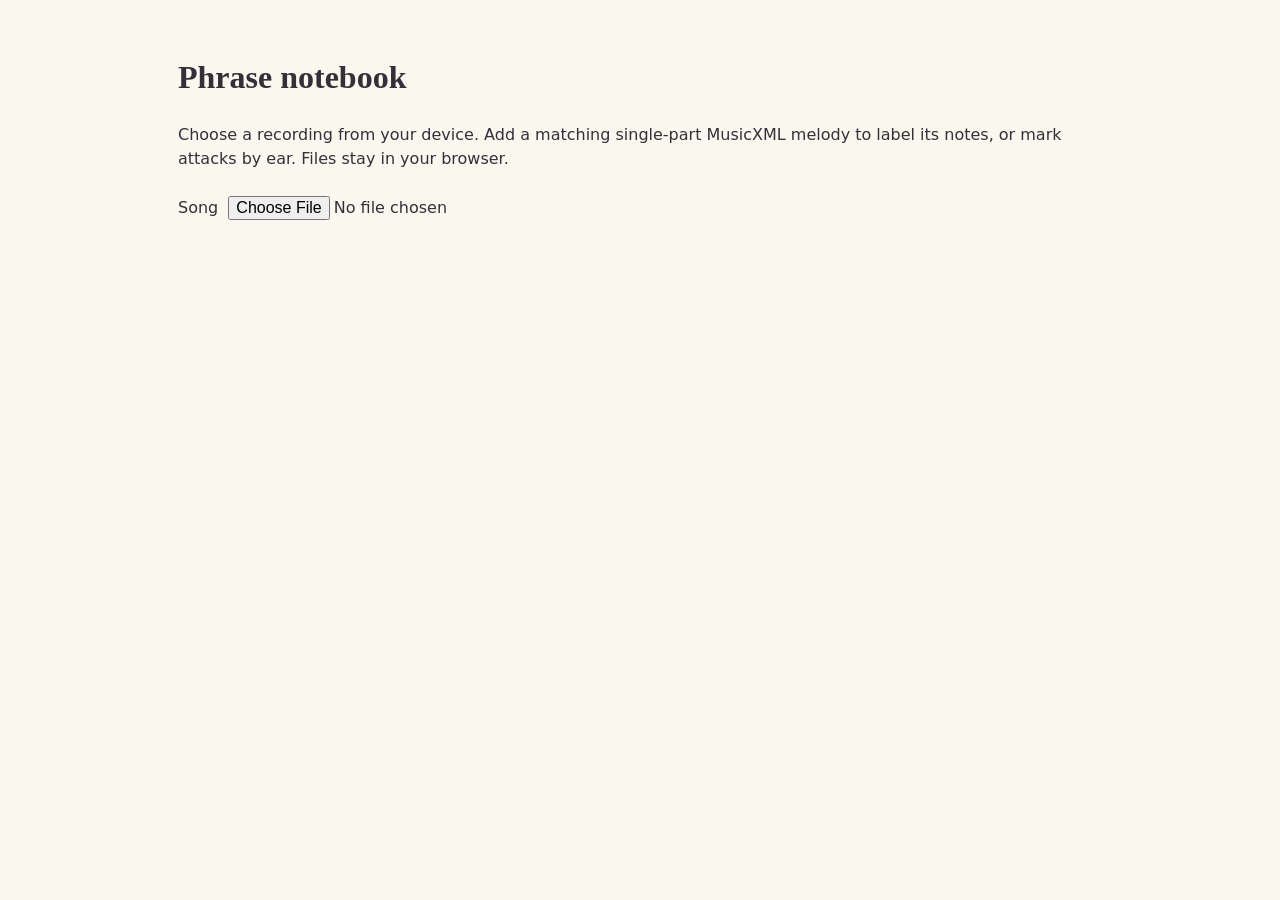
<file: legacy.html>
<!doctype html><html lang="en"><meta charset="utf-8"><meta name="viewport" content="width=device-width, initial-scale=1"><title>Phrase notebook Â· MusicSheet</title>
<style>*{box-sizing:border-box}body{margin:0 auto;max-width:960px;padding:32px 18px;background:#faf7ef;color:#352f39;font:16px/1.5 system-ui}h1,h2{font-family:Georgia,serif}section{border-top:2px solid #b7caba;margin-top:20px;padding:16px 0}button,select,input{font:inherit;padding:5px;max-width:100%}button{background:#dfebdc;cursor:pointer;border:1px solid #879987}label{display:inline-block;margin:4px 10px 6px 0}audio{width:100%}table{border-collapse:collapse;width:100%}td,th{text-align:left;border-bottom:1px solid #ddd;padding:5px}td input{width:100%}td:first-child{min-width:75px}.scroll{overflow:auto}tr.active{background:#dcedd8}#staff{overflow:auto}output{display:block;color:#37523b}</style>
<h1>Phrase notebook</h1><p>Choose a recording from your device. Add a matching single-part MusicXML melody to label its notes, or mark attacks by ear. Files stay in your browser.</p>
<label>Song <input type="file" id="file" accept="audio/*"></label>
<section id="panel" hidden><h2 id="title"></h2><label>Melody <input type="file" id="xml" accept=".musicxml,.xml"></label><label>Score starts at (song seconds) <input id="offset" type="number" step=".01" value="0" style="width:6em"></label>
<label>Saved phrases <select id="phrases"></select></label><p id="range"></p><audio id="audio" controls></audio><label>Speed <select id="speed"><option>0.5</option><option>0.65</option><option>0.75</option><option selected>1</option></select>Ã—</label><label><input type="checkbox" id="loop" checked> Loop phrase</label><button id="replay">Play phrase</button> <button id="another">Pick another phrase</button>
<div id="staff"></div><div class="scroll"><table><thead><tr><th>Attack (s)</th><th>Pitch</th><th>Syllable</th><th>Relationship</th><th></th></tr></thead><tbody id="rows"></tbody></table></div>
<button id="add">Add note at playhead</button> <label><input type="checkbox" id="done"> Reviewed</label> <button id="export">Export annotations</button>
<p>Edits save on this device. Reopen the same song to resume. Send the exported JSON to the project owner when ready.</p></section><output id="status" role="status"></output>
<script src="vendor/abcjs-basic-min.js"></script><script type="module" src="legacy.js"></script></html>
</file>
